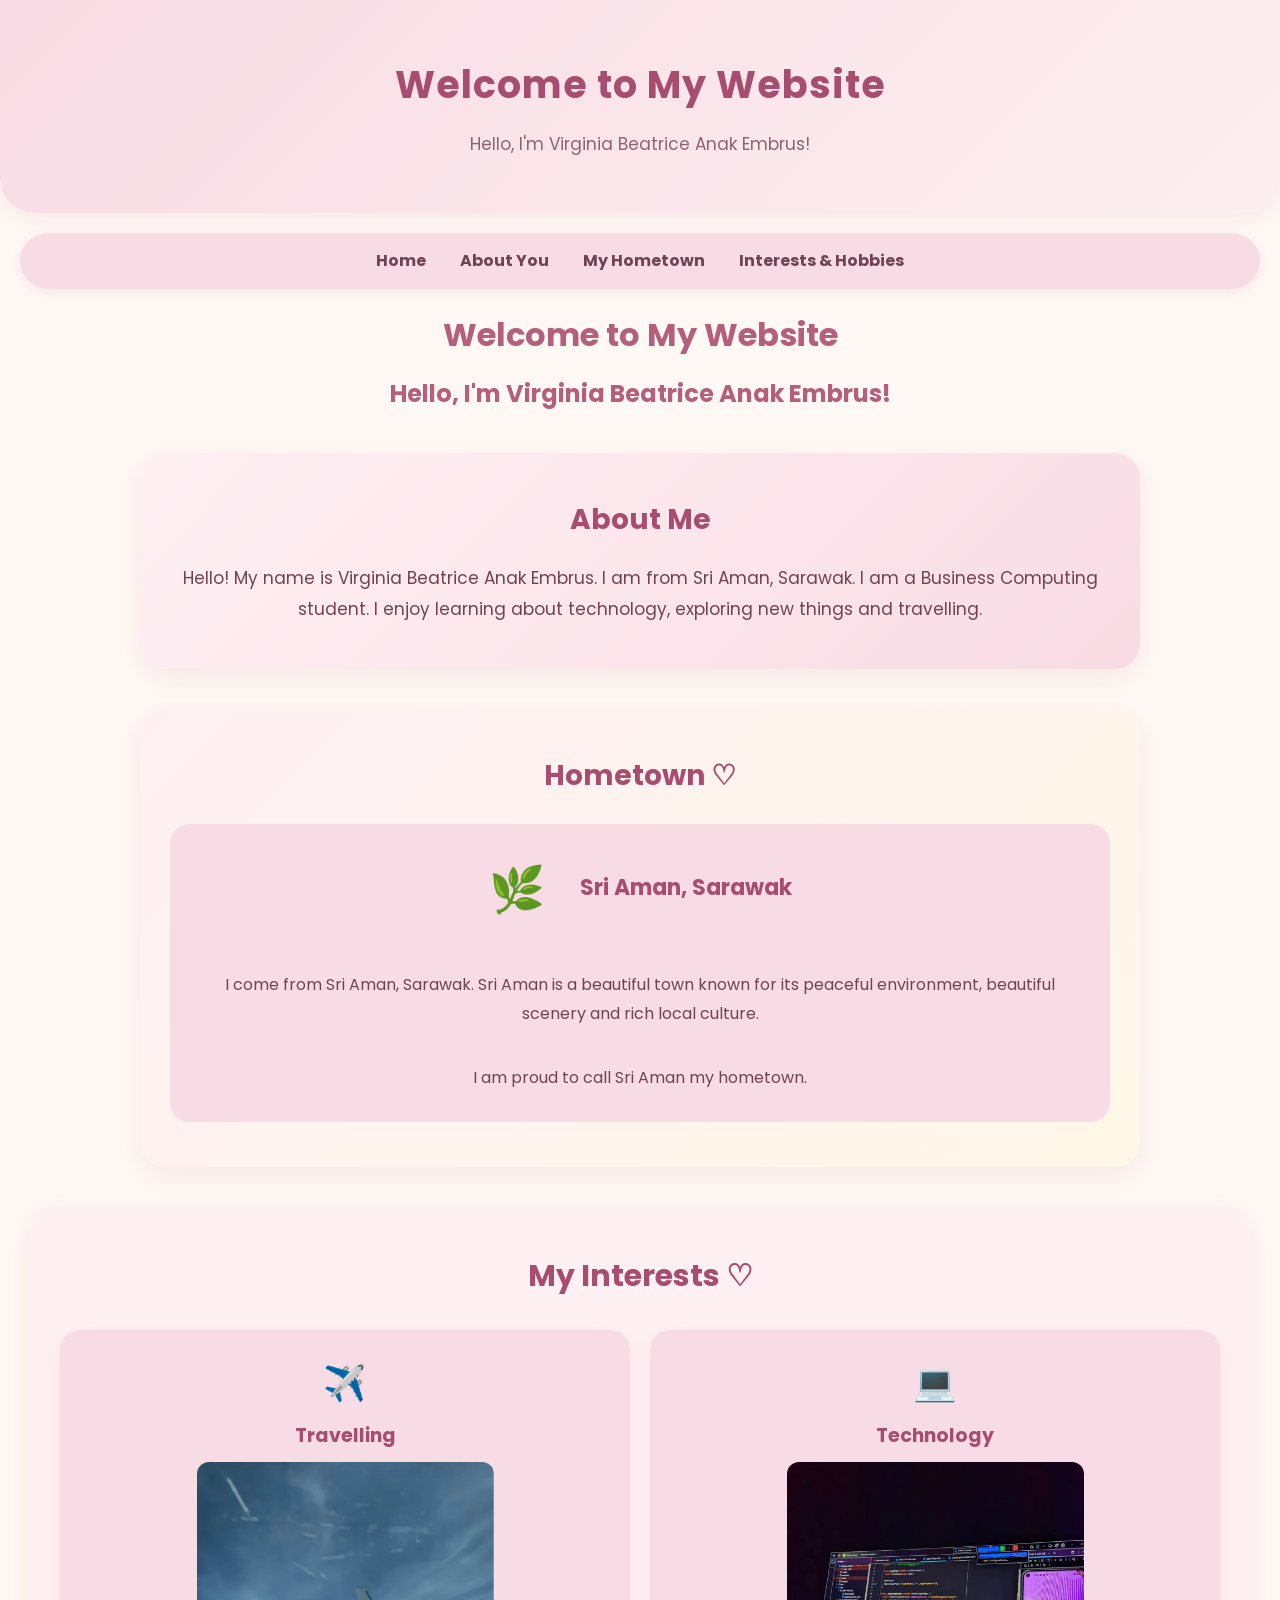
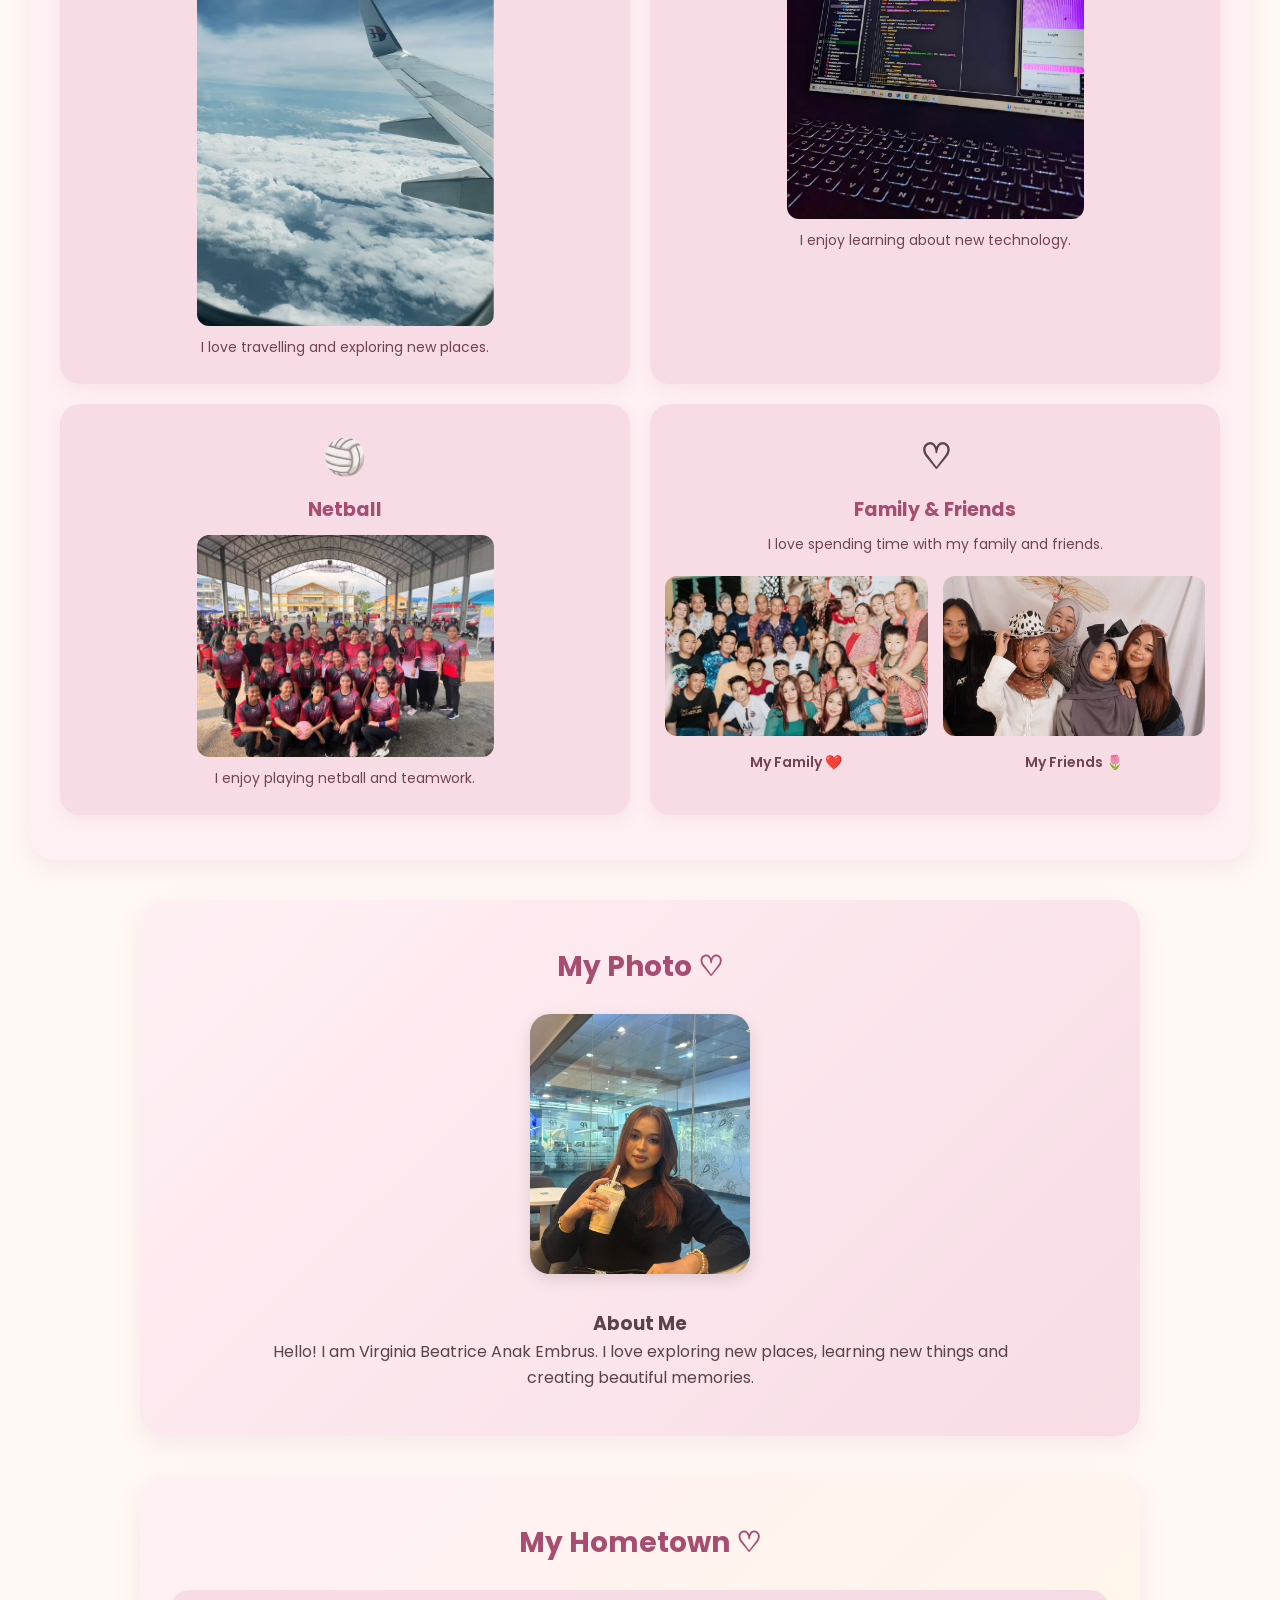
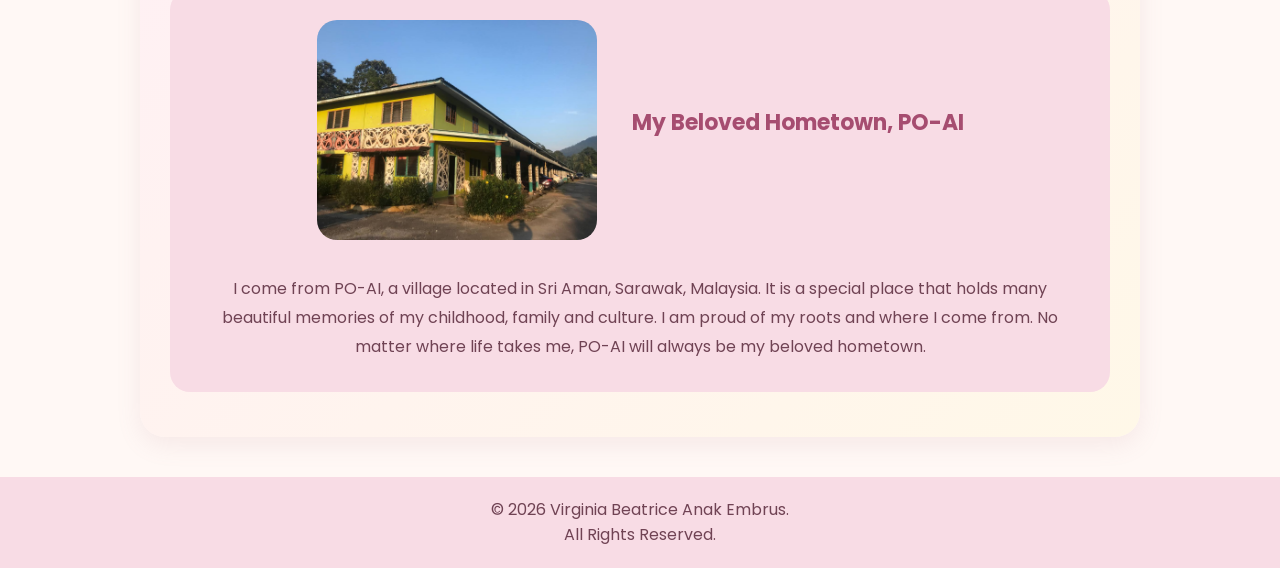
<file: index.html>
<!DOCTYPE html>

<html lang="en">

<head>

    <meta charset="UTF-8">

    <meta name="viewport" content="width=device-width, initial-scale=1.0">

    <title>Virginia | Personal Website</title>
    <link rel="stylesheet" href="style.css">
</head>

<body>
    <header>

    <h1>Welcome to My Website</h1>

    <p>Hello, I'm Virginia Beatrice Anak Embrus!</p>

</header>

<nav>

    <a href="index.html">Home</a>

    <a href="about.html">About You</a>

    <a href="hometown.html">My Hometown</a>

    <a href="interest.html">Interests & Hobbies</a>

</nav>

    <h1>Welcome to My Website</h1>

    <h2>Hello, I'm Virginia Beatrice Anak Embrus!</h2>

        <section id="about">

    <h2>About Me</h2>

    <p>

        Hello! My name is Virginia Beatrice Anak Embrus.

        I am from Sri Aman, Sarawak.

        I am a Business Computing student.

        I enjoy learning about technology,

        exploring new things and travelling.

    </p>

</section>
<section id="hometown">

    <h2>Hometown ♡</h2>

    <div class="hometown-content">

        <div class="hometown-icon">

            🌿

        </div>

        <h3>Sri Aman, Sarawak</h3>

        <p>

            I come from Sri Aman, Sarawak.

            Sri Aman is a beautiful town known for

            its peaceful environment, beautiful scenery

            and rich local culture.

        </p>

        <p>

            I am proud to call Sri Aman my hometown.

        </p>

    </div>

</section>
<section id="interests">

    <h2>My Interests ♡</h2>

    <div class="interest-container">

        <div class="interest-card">

            <h3>✈️</h3>

            <h4>Travelling</h4>
<img src="images/TRAVELING.jpeg" alt="My Travelling">
            <p>I love travelling and exploring new places.</p>

        </div>

        <div class="interest-card">

            <h3>💻</h3>

            <h4>Technology</h4>
<img src="images/CODING.jpeg" alt="My Technology">
            
         <p>I enjoy learning about new technology.</p>

        </div>

        <div class="interest-card">

            <h3>🏐</h3>

            <h4>Netball</h4>
            <img src="images/NETBALL.jpg" alt="Playing Netball">

            <p>I enjoy playing netball and teamwork.</p>

        </div>

        <div class="interest-card">

            <h3>♡</h3>

            <h4>Family & Friends</h4>

            <p>I love spending time with my family and friends.</p>
            <div class="family-friends-images">

    <div>

        <img src="images/FAMILY.jpg" alt="My Family">

        <p>My Family ❤️</p>

    </div>

    <div>

        <img src="images/FRIENDS.jpeg" alt="My Friends">

        <p>My Friends 🌷</p>

    </div>

</div>

        </div>

    </div>

</section>
<!-- MY PHOTO -->

<section id="my-photo">

    <h2>My Photo ♡</h2>

    <div class="photo-container">

        <img src="images/photo.jpeg" alt="My Photo">
        <div>

            <h3>About Me</h3>

            <p>

                Hello! I am Virginia Beatrice Anak Embrus.

                I love exploring new places, learning

                new things and creating beautiful memories.

            </p>

        </div>

    </div>

</section>
<!-- MY HOMETOWN -->

<section id="hometown">

    <h2>My Hometown ♡</h2>

    <div class="hometown-content">

        <img src="images/PO-AI.jpg"

        <div>

            <h3>My Beloved Hometown, PO-AI</h3>

           <p>

    I come from PO-AI, a village located in

    Sri Aman, Sarawak, Malaysia. It is a

    special place that holds many beautiful

    memories of my childhood, family and culture.

    I am proud of my roots and where I come from.

    No matter where life takes me, PO-AI will

    always be my beloved hometown.

</p>

        </div>

    </div>

</section>
<footer>

    <p>© 2026 Virginia Beatrice Anak Embrus.</p>

    <p>All Rights Reserved.</p>

</footer>
</body>

</html>
</file>
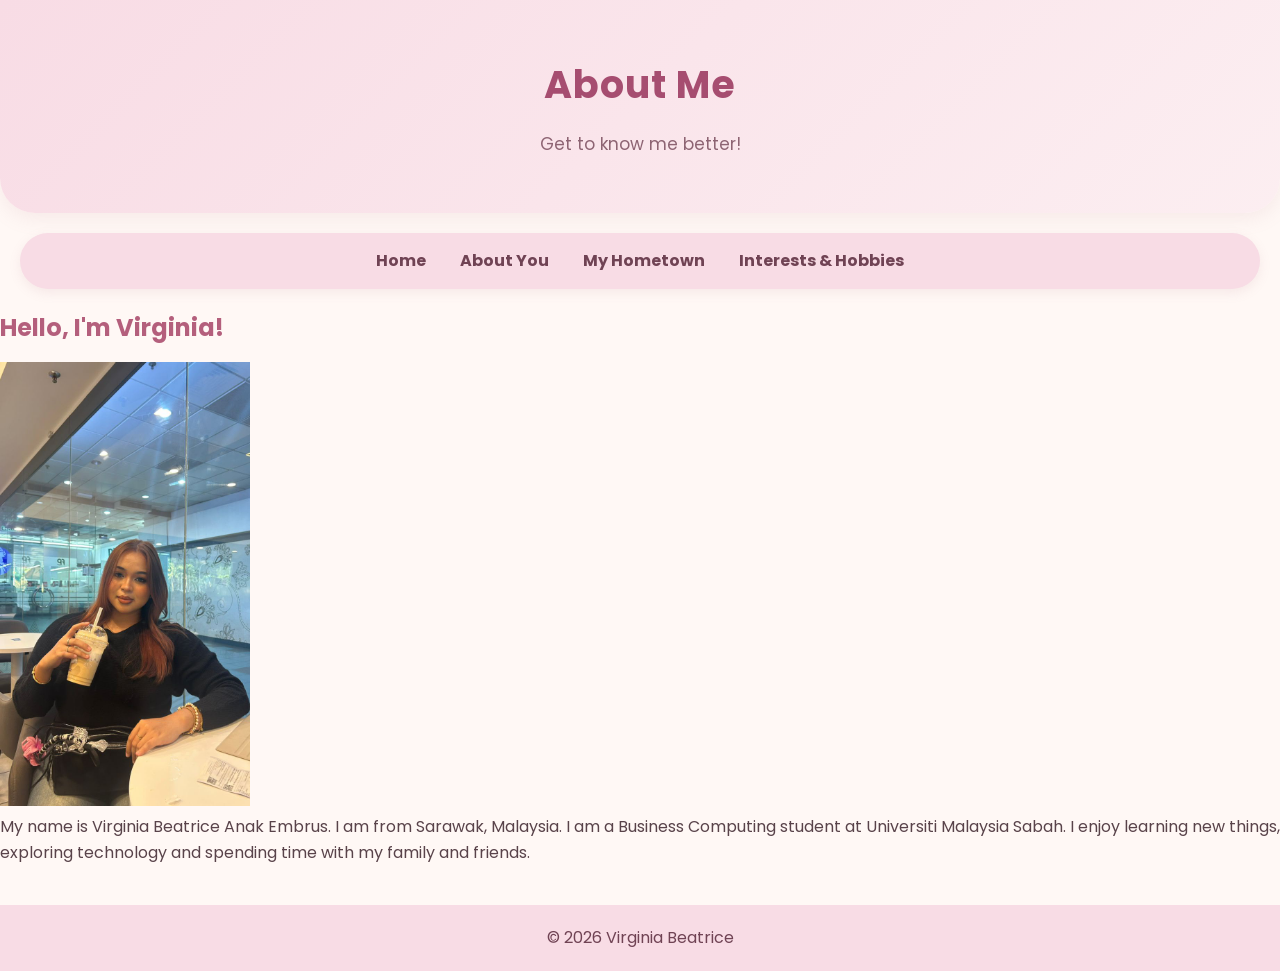
<file: about.html>
<!DOCTYPE html>

<html lang="en">

<head>

    <meta charset="UTF-8">

    <meta name="viewport" content="width=device-width, initial-scale=1.0">

    <title>About Me | Virginia</title>

    <link rel="stylesheet" href="style.css">

</head>

<body>

    <header>

        <h1>About Me</h1>

        <p>Get to know me better!</p>

    </header>

    <nav>

    <a href="index.html">Home</a>

    <a href="about.html">About You</a>

    <a href="hometown.html">My Hometown</a>

    <a href="interest.html">Interests & Hobbies</a>

</nav>

    <section>

        <h2>Hello, I'm Virginia!</h2>

        <img src="images/photo.jpeg" alt="My Photo" width="250">

        <p>

            My name is Virginia Beatrice Anak Embrus.

            I am from Sarawak, Malaysia.

            I am a Business Computing student at

            Universiti Malaysia Sabah.

            I enjoy learning new things, exploring

            technology and spending time with my family

            and friends.

        </p>

    </section>

    <footer>

        <p>© 2026 Virginia Beatrice</p>

    </footer>

</body>

</html>
</file>
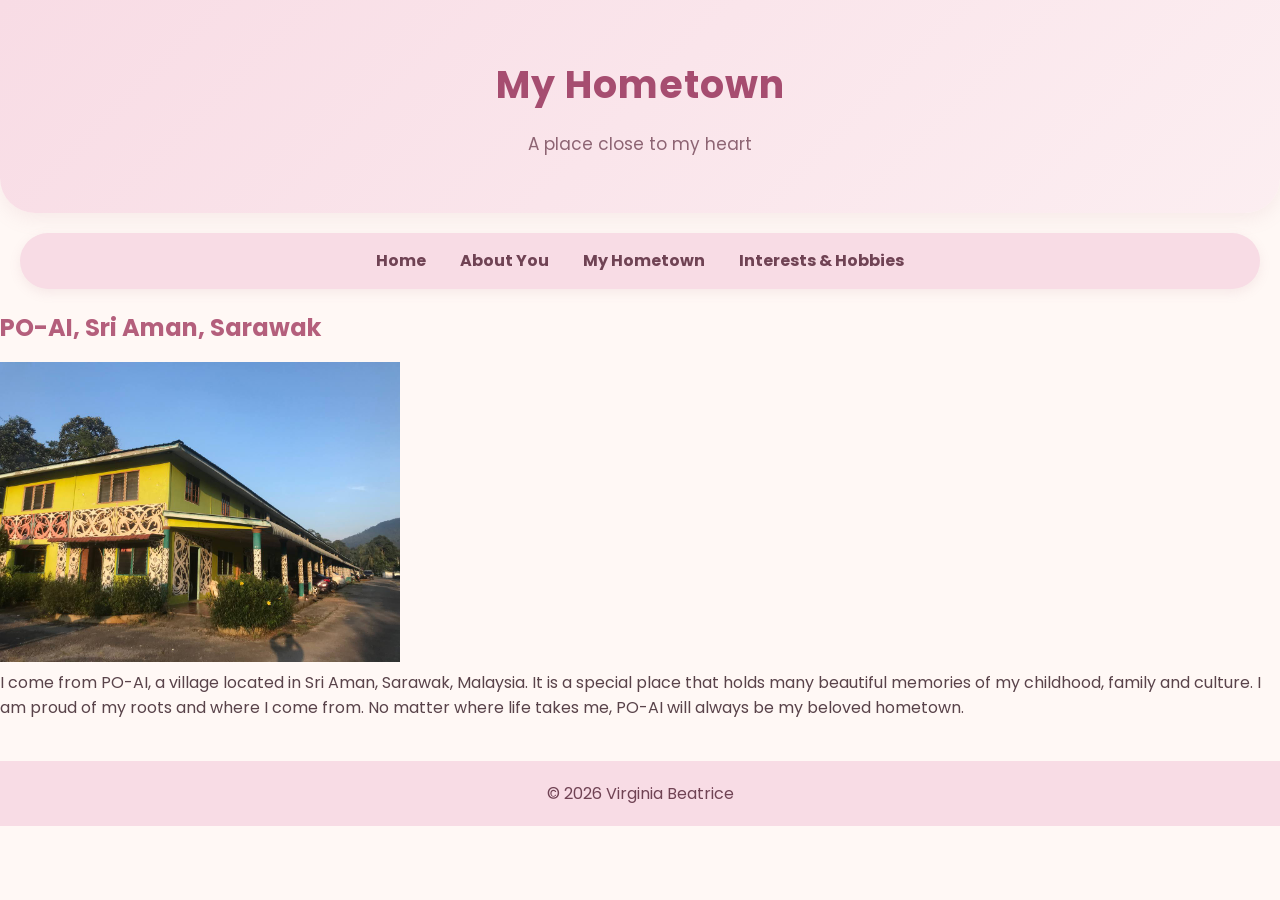
<file: hometown.html>
<!DOCTYPE html>
<html lang="en">
<head>
    <meta charset="UTF-8">
    <meta name="viewport" content="width=device-width, initial-scale=1.0">
    <title>My Hometown | Virginia</title>
    <link rel="stylesheet" href="style.css">
</head>
<body>

    <header>
        <h1>My Hometown</h1>
        <p>A place close to my heart</p>
    </header>

    <nav>
        <a href="index.html">Home</a>
        <a href="about.html">About You</a>
        <a href="hometown.html">My Hometown</a>
        <a href="interest.html">Interests & Hobbies</a>
    </nav>

    <section>
        <h2>PO-AI, Sri Aman, Sarawak</h2>

        <img src="images/PO-AI.jpg" alt="My Hometown PO-AI" width="400">

        <p>
            I come from PO-AI, a village located in
            Sri Aman, Sarawak, Malaysia. It is a special
            place that holds many beautiful memories
            of my childhood, family and culture.
            I am proud of my roots and where I come from.
            No matter where life takes me, PO-AI will
            always be my beloved hometown.
        </p>
    </section>

    <footer>
        <p>© 2026 Virginia Beatrice</p>
    </footer>

</body>
</html>
</file>
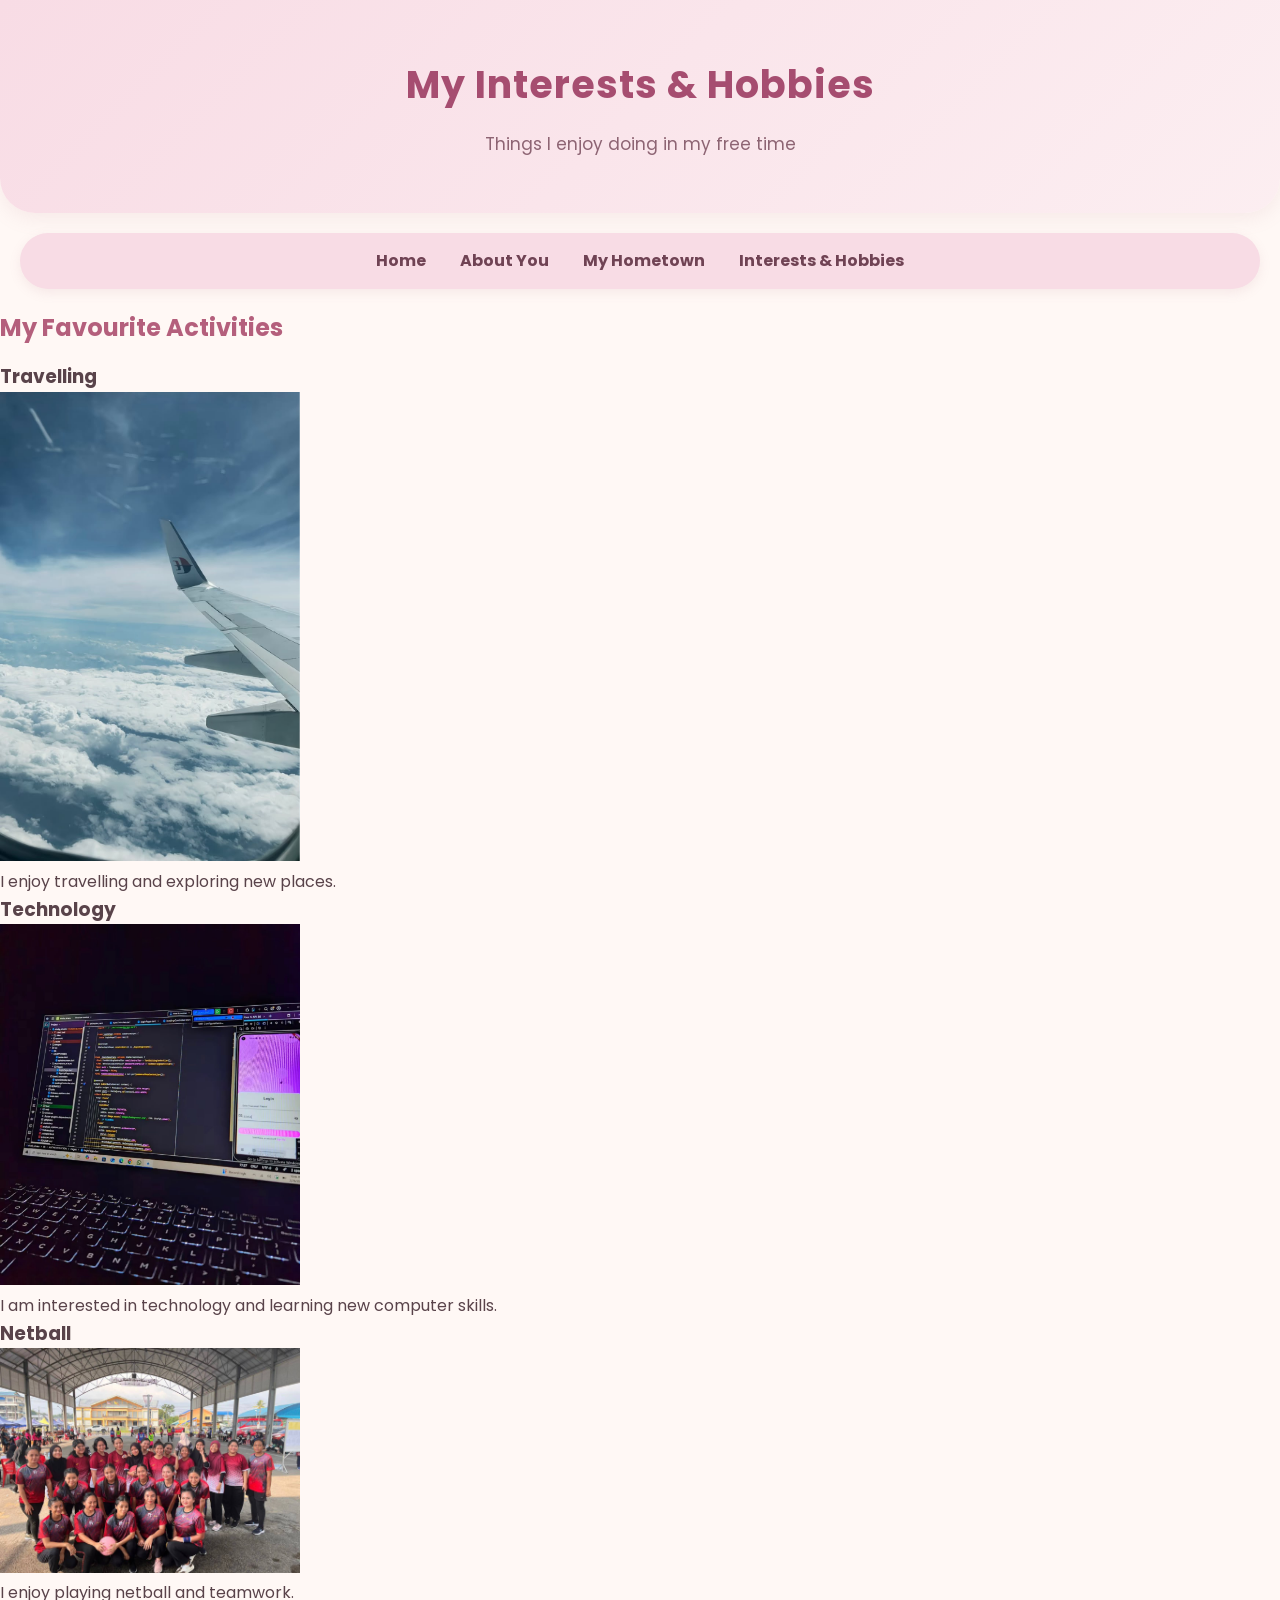
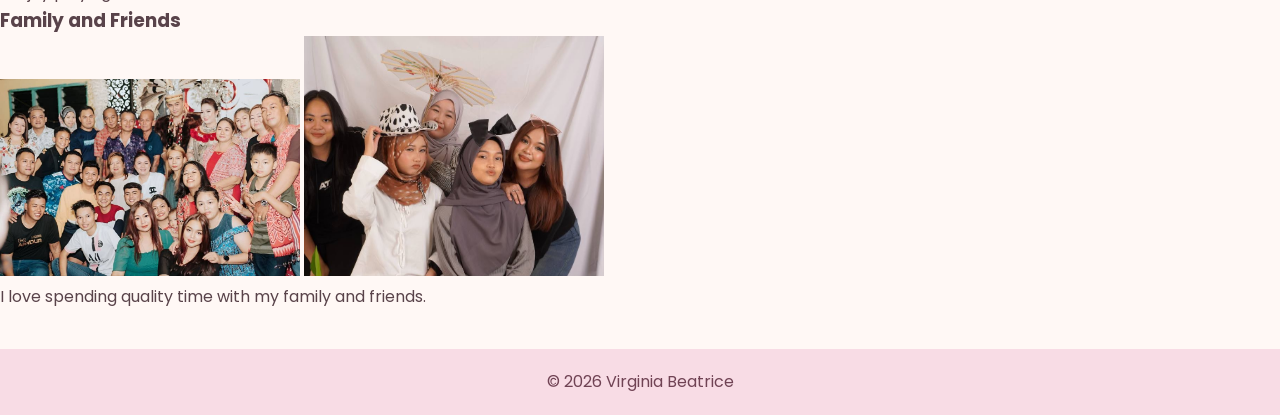
<file: interest.html>
<!DOCTYPE html>
<html lang="en">
<head>
    <meta charset="UTF-8">
    <meta name="viewport" content="width=device-width, initial-scale=1.0">
    <title>My Interests & Hobbies | Virginia</title>
    <link rel="stylesheet" href="style.css">
</head>
<body>

    <header>
        <h1>My Interests & Hobbies</h1>
        <p>Things I enjoy doing in my free time</p>
    </header>

    <nav>
        <a href="index.html">Home</a>
        <a href="about.html">About You</a>
        <a href="hometown.html">My Hometown</a>
        <a href="interest.html">Interests & Hobbies</a>
    </nav>

    <section>
        <h2>My Favourite Activities</h2>

        <h3>Travelling</h3>
        <img src="images/TRAVELING.jpeg" alt="Travelling" width="300">
        <p>I enjoy travelling and exploring new places.</p>

        <h3>Technology</h3>
        <img src="images/CODING.jpeg" alt="Technology and Coding" width="300">
        <p>I am interested in technology and learning new computer skills.</p>

        <h3>Netball</h3>
        <img src="images/NETBALL.jpg" alt="Playing Netball" width="300">
        <p>I enjoy playing netball and teamwork.</p>

        <h3>Family and Friends</h3>
        <img src="images/FAMILY.jpg" alt="Family" width="300">
        <img src="images/FRIENDS.jpeg" alt="Friends" width="300">
        <p>I love spending quality time with my family and friends.</p>

    </section>

    <footer>
        <p>© 2026 Virginia Beatrice</p>
    </footer>

</body>
</html>
</file>
<file: style.css>
@import url('https://fonts.googleapis.com/css2?family=Poppins:wght@300;400;500;600;700&display=swap');
/* GENERAL SETTINGS */
*{
margin: 0;
padding: 0;
box-sizing: border-box;
}
body {
    font-family: 'Poppins', sans-serif;
background-color: #fff8f5;
color: #59434a;
line-height: 1.6;
}
/* AESTHETIC HEADER */
header {
    background: linear-gradient(135deg, #f8dce5, #fceef1);
    padding: 55px 20px;
    text-align: center;
    border-radius: 0 0 35px 35px;
    box-shadow: 0 5px 20px rgba(180, 120, 140, 0.12);
}

header h1 {
    color: #a64d70;
    font-size: 38px;
    letter-spacing: 1px;
}

header p {
    color: #8d6473;
    font-size: 17px;
}
/* AESTHETIC NAVIGATION */
nav {
    background-color: #f8e8ec;
    padding: 18px;
    text-align: center;
    border-radius: 50px;
    margin: 15px 30px;
    box-shadow: 0 4px 12px rgba(180, 120, 140, 0.12);
}

nav a {
    color: #92596d;
    text-decoration: none;
    font-weight: bold;
    margin: 0 18px;
    font-size: 16px;
    transition: 0.3s;
}

nav a:hover {
    color: #d17d98;
}
/* MAIN CONTENT */
main {
max-width: 1000px;
margin: 40px auto;
padding: 30px;
background-color: white;
border-radius: 15px;
}
/* HEADINGS */
h1, h2 {
color: #b45f7c;
margin-bottom: 15px;
}
/* BUTTON */
button {
background-color: #d98ba8;
color: white;
border: none;
padding: 12px 25px;
border-radius: 25px;
cursor: pointer;
}
/* FOOTER */
footer {
background-color: #f8dce5;
color: #704354;
text-align: center;
padding: 20px;
margin-top: 40px;
}

/* NAVIGATION BAR */
nav {
    background-color: #f8dce5;
    padding: 15px;
    text-align: center;
    border-radius: 30px;
    margin: 20px;
}

nav a {
    color: #704354;
    text-decoration: none;
    margin: 15px;
    font-weight: bold;
    font-size: 16px;
}

nav a:hover {
    color: #e27c9b;
}

/* HOME SECTION */
body {
    margin: 0;
    padding: 0;
}

body > h1 {
    text-align: center;
}

body > h2 {
    text-align: center;
}

body > p {
    text-align: center;
    font-size: 17px;
    padding: 10px;
}
/* ABOUT ME SECTION */
#about {
    background: linear-gradient(135deg, #fff0f4, #f8dce5);
    max-width: 1000px;
margin: 40px auto;
    padding: 45px 30px;
    border-radius: 25px;
    text-align: center;
    box-shadow: 0 8px 25px rgba(180, 120, 140, 0.12);
    transition: 0.3s ease;
}

#about:hover {
    transform: translateY(-5px);
    box-shadow: 0 12px 30px rgba(180, 120, 140, 0.18);
}

#about h2 {
    color: #a64d70;
    font-size: 28px;
    margin-bottom: 20px;
}

#about p {
    color: #704354;
    font-size: 17px;
    line-height: 1.8;
}
/* MY INTERESTS */
#interests {
    background: #fff0f4;
    margin: 40px 30px;
    padding: 45px 30px;
    border-radius: 25px;
    text-align: center;
    box-shadow: 0 8px 25px rgba(180, 120, 140, 0.12);
}

#interests h2 {
    color: #a64d70;
    font-size: 30px;
    margin-bottom: 30px;
}

.interest-container {
    display: grid;
    grid-template-columns: repeat(2, 1fr);
    gap: 20px;
}

.interest-card {
    background: #f8dce5;
    padding: 25px 15px;
    border-radius: 20px;
    box-shadow: 0 5px 15px rgba(180, 120, 140, 0.10);
    transition: 0.3s ease;
}

.interest-card:hover {
    transform: translateY(-7px);
    box-shadow: 0 10px 20px rgba(180, 120, 140, 0.18);
}

.interest-card h3 {
    font-size: 35px;
    margin-bottom: 10px;
}

.interest-card h4 {
    color: #a64d70;
    font-size: 19px;
    margin-bottom: 8px;
}

.interest-card p {
    color: #704354;
    font-size: 14px;
}

/* MY HOMETOWN */
#hometown {
    background: #fff0f4;
    margin: 40px 30px;
    padding: 45px 30px;
    border-radius: 25px;
    text-align: center;
    box-shadow: 0 8px 25px rgba(180, 120, 140, 0.12);
    transition: 0.3s ease;
}

#hometown h2 {
    color: #a64d70;
    font-size: 30px;
    margin-bottom: 25px;
}

.hometown-content {
    background: #f8dce5;
    padding: 30px;
    border-radius: 20px;
    transition: 0.3s ease;
}

.hometown-content:hover {
    transform: translateY(-5px);
}

.hometown-icon {
    font-size: 45px;
    margin-bottom: 10px;
}

.hometown-content h3 {
    color: #a64d70;
    font-size: 22px;
    margin-bottom: 15px;
}

.hometown-content p {
    color: #704354;
    font-size: 16px;
    line-height: 1.8;
}
/* MY PHOTO */
#my-photo {
    background: linear-gradient(135deg, #fff0f4, #f8dce5);
    max-width: 1000px;
    margin: 40px auto;
    padding: 45px 30px;
    border-radius: 25px;
    text-align: center;
    box-shadow: 0 8px 25px rgba(180, 120, 140, 0.12);
}

#my-photo h2 {
    color: #a64d70;
    font-size: 28px;
    margin-bottom: 25px;
}

.photo-container {
    display: flex;
    align-items: center;
    justify-content: center;
    gap: 35px;
    max-width: 800px;
    margin: auto;
    flex-wrap: wrap;
}

.photo-container img {
    width: 220px;
    height: 260px;
    object-fit: cover;
    border-radius: 20px;
    box-shadow: 0 5px 15px rgba(0,0,0,0.12);
}

.photo-description {
    flex: 1;
    min-width: 250px;
}

.photo-description h3 {
    color: #a64d70;
    font-size: 23px;
}

.photo-description p {
    color: #704354;
    font-size: 16px;
    line-height: 1.8;
}

/* MY HOMETOWN */
#hometown {
    background: linear-gradient(135deg, #fff0f4, #fff8e8);
    max-width: 1000px;
    margin: 40px auto;
    padding: 45px 30px;
    border-radius: 25px;
    text-align: center;
    box-shadow: 0 8px 25px rgba(180, 120, 140, 0.12);
}

#hometown h2 {
    color: #a64d70;
    font-size: 28px;
    margin-bottom: 25px;
}

.hometown-content {
    display: flex;
    align-items: center;
    justify-content: center;
    gap: 35px;
    flex-wrap: wrap;
}

.hometown-content img {
    width: 280px;
    height: 220px;
    object-fit: cover;
    border-radius: 20px;
}

.hometown-content div {
    max-width: 450px;
    text-align: left;
}

.hometown-content h3 {
    color: #a64d70;
}

.hometown-content p {
    line-height: 1.8;
}

.family-friends-images {
    display: flex;
    justify-content: center;
    gap: 15px;
    margin-top: 20px;
}

.family-friends-images div {
    flex: 1;
}

.family-friends-images img {
    width: 100%;
    height: 160px;
    object-fit: cover;
    border-radius: 12px;
}

.family-friends-images p {
    margin-top: 8px;
    font-weight: 600;
}

.interest-card > img {
    width: 55%;
    height: 80x;
    object-fit: cover;
    border-radius: 12px;
    margin: 10px auto;
    display: block;
}
</file>
